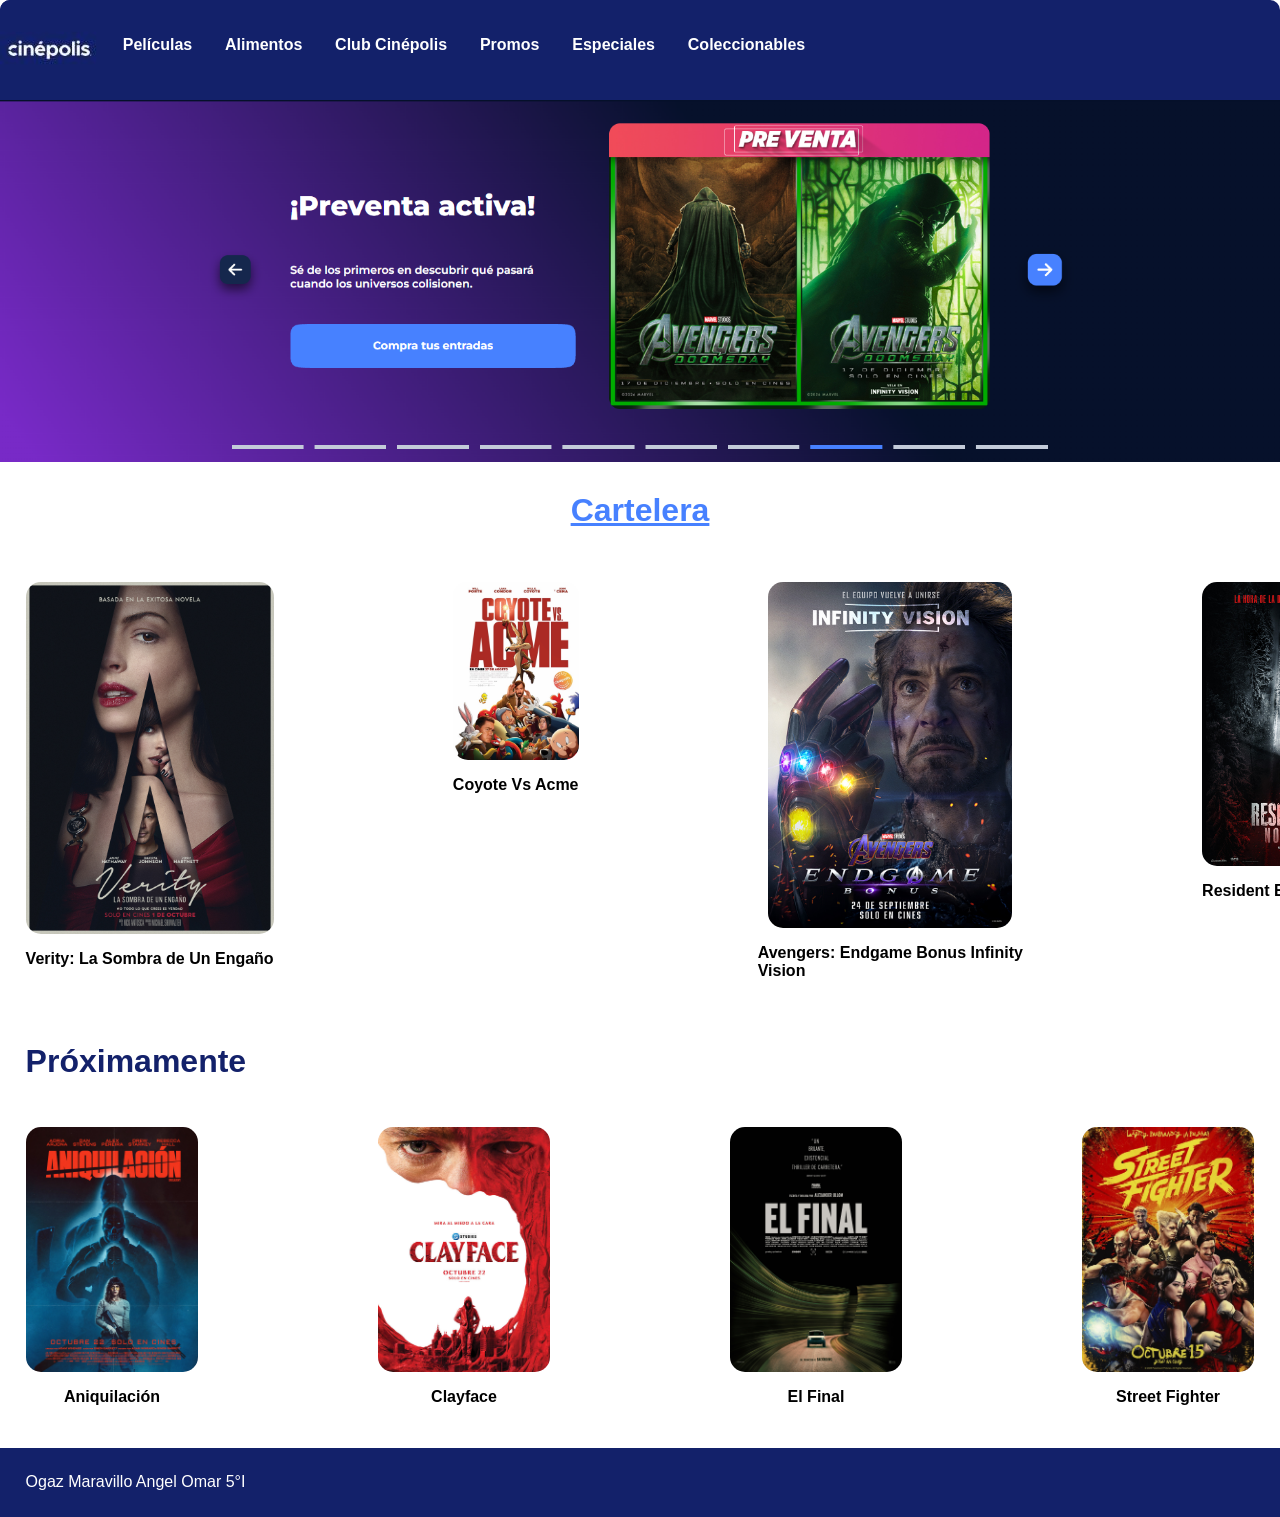
<file: index.html>
<!DOCTYPE html>
<html lang="es">
<head>
	<meta charset="utf-8">
	<meta name="viewport" content="width=device-width, initial-scale=1">
	<title>Sitio Cinepolis AOOM</title>
	<link rel="stylesheet" href="cinestilo.css">
	<link rel="icon" href="https://cloudflare.com">
</head>
<body style="margin: 0; font-family: Montserrat, sans-serif;">
	<nav class="na">

		<img src="cinke.jpg" style="border-top-left-radius: 10px; border-top-right-radius: 10px;">

		<span style="padding-top: 2%;">
			<p class="col bt" style="padding:10px">Películas</p>
		</span>

		<span style="padding-top: 2%;">
			<p class="col bt" style="padding:10px">Alimentos</p>
		</span>

		<span style="padding-top: 2%;">
			<p class="col bt" style="padding:10px">Club Cinépolis</p>
		</span>

		<span style="padding-top: 2%;">
			<p class="col bt" style="padding:10px">Promos</p>
		</span>

		<span style="padding-top: 2%;">
			<p class="col bt" style="padding:10px">Especiales</p>
		</span>

		<span style="padding-top: 2%;">
			<p class="col bt" style="padding:10px">Coleccionables</p>
		</span>

		<span style="padding-top: 4%; padding-left: 120%;">
			<img src="glass.svg" width="24" height="24" class="col btimg" style="padding:25%;">
		</span>

		<span style="padding-top: 4%;">
		<a href="club.html"><img src="user_w.svg" width="24" height="24" style="padding: 25%;" class="col btimg"></a>
		</span>

	</nav>
	<header>
		<img src="preventa.png" width="100%" style="margin: 0;">
	</header>

	<div style="background-color: white;">
		<h2 style="font-size: 200%;">Cartelera</h2>
		<div class="na2">
			<span class="col2 imagexd">
				<img src="cartelera/verity.jpg" width="100%" height="auto" style="border-radius: 15px;">
				<p>Verity: La Sombra de Un Engaño</p> 
			</span>
			<span class="col2">
				<img src="cartelera/acme.jpg" width="100%" height="auto" style="border-radius: 15px;">
				<p>Coyote Vs Acme</p> 
			</span>
			<span class="col2">
				<img src="cartelera/endgame.jpg" width="92%" height="auto" style="border-radius: 15px;">
				<p>Avengers: Endgame Bonus Infinity <br> Vision</p> 
			</span>
			<span class="col2">
				<img src="cartelera/resident.jpg" width="100%" height="auto" style="border-radius: 15px;">
				<p>Resident Evil: Noche Cero</p> 
			</span>
		</div>
		<h1 style="padding-left: 2%;">Próximamente</h1>
			<div class="na2">
			<span class="col2 imagexd">
				<img src="proximo/aniquila.jpg" width="100%" height="auto" style="border-radius: 15px;">
				<p>Aniquilación</p> 
			</span>
			<span class="col2">
				<img src="proximo/clayface.jpg" width="100%" height="auto" style="border-radius: 15px;">
				<p>Clayface</p> 
			</span>
			<span class="col2">
				<img src="proximo/final.jpg" width="100%" height="auto" style="border-radius: 15px;">
				<p>El Final</p> 
			</span>
			<span class="col2">
				<img src="proximo/street.jpg" width="100%" height="auto" style="border-radius: 15px;">
				<p>Street Fighter</p> 
			</span>
		</div>
	</div>

	<footer style="background-color: #13216A; color: white; padding: 2%;">Ogaz Maravillo Angel Omar 5°I</footer>

</body>
</html>
</file>
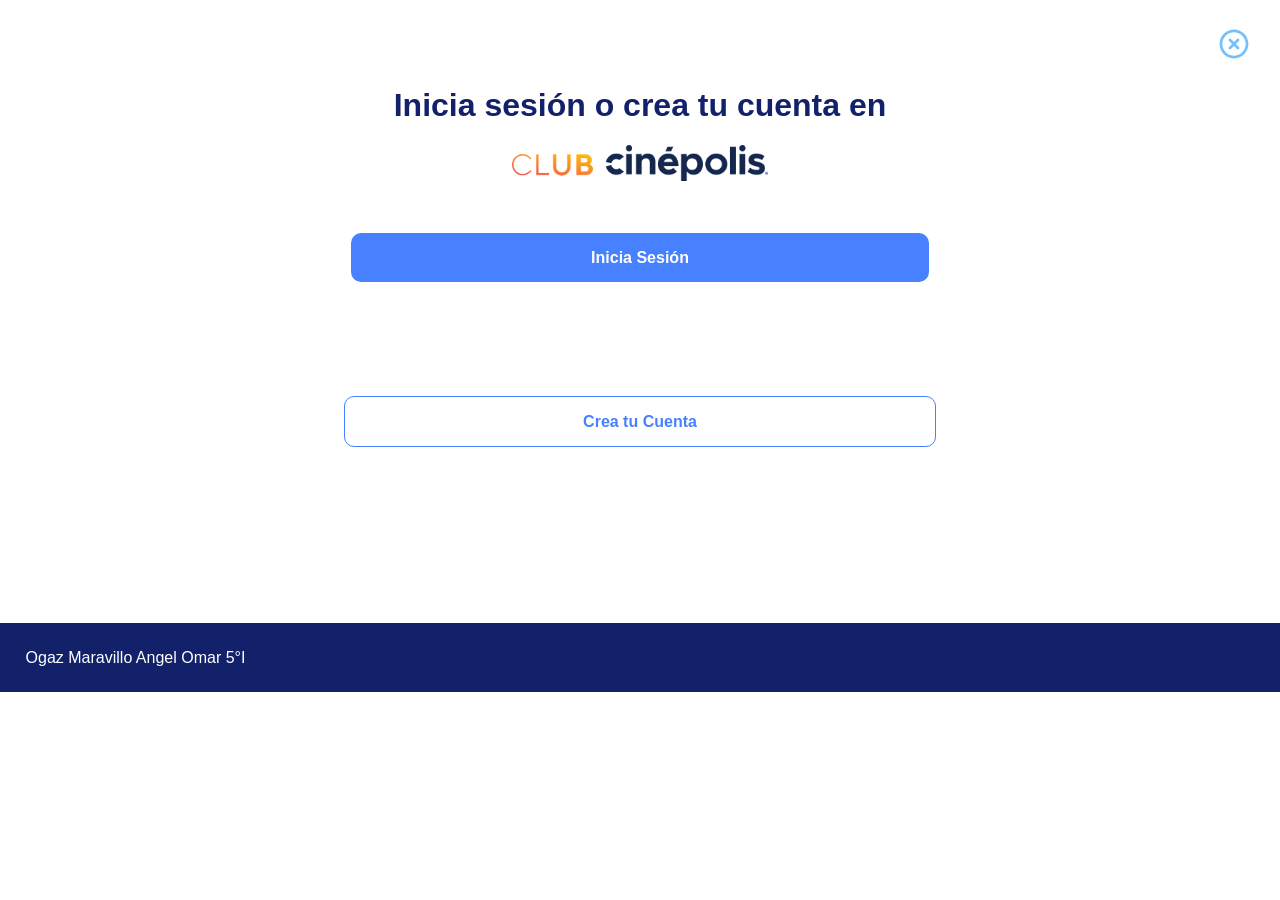
<file: club.html>
<!DOCTYPE html>
<html lang="es">
<head>
	<meta charset="utf-8">
	<meta name="viewport" content="width=device-width, initial-scale=1">
	<title>Club Cinepolis AOOM</title>
	<link rel="stylesheet" href="cinestilo.css">
	<link rel="icon" href="https://cloudflare.com">
</head>
<body style="margin: 0; font-family: Montserrat, sans-serif;">
	<header style="padding-left: 95%; padding-top: 2%;">
		<a href="index.html"><img src="x.svg" width="36" height="36"></a>
	</header>
	<div style="align-items: center; text-align: center;">
		<h1>Inicia sesión o crea tu cuenta en</h1>
		<div>
		<img src="cinecine.png" width="20%" height="auto" style="padding-bottom: 5%;"> <br>
		<a href="sesion.html" class="bt" style="background-color: #4781FF; text-decoration: none; font-weight: bold; padding-left: 240px; padding-right: 240px; padding-bottom: 16px; padding-top: 16px; font-size: 100%; cursor: pointer; text-align: center;">Inicia Sesión</a>
		</div> <br>
		<div style="padding-top: 10%; padding-bottom: 15%;">
		<a href="registro.html" class="bt2" style="background-color: transparent; border-color: #4781FF; border: 1px solid #4781FF; text-decoration: none; font-weight: bold; padding-left: 238px; padding-right: 238px; padding-bottom: 16px; padding-top: 16px; font-size: 100%; cursor: pointer; text-align: center;">Crea tu Cuenta</a>
		</div>
	</div>
	
	<footer style="background-color: #13216A; color: white; padding: 2%;">Ogaz Maravillo Angel Omar 5°I</footer>
	</body>

</html>
</file>
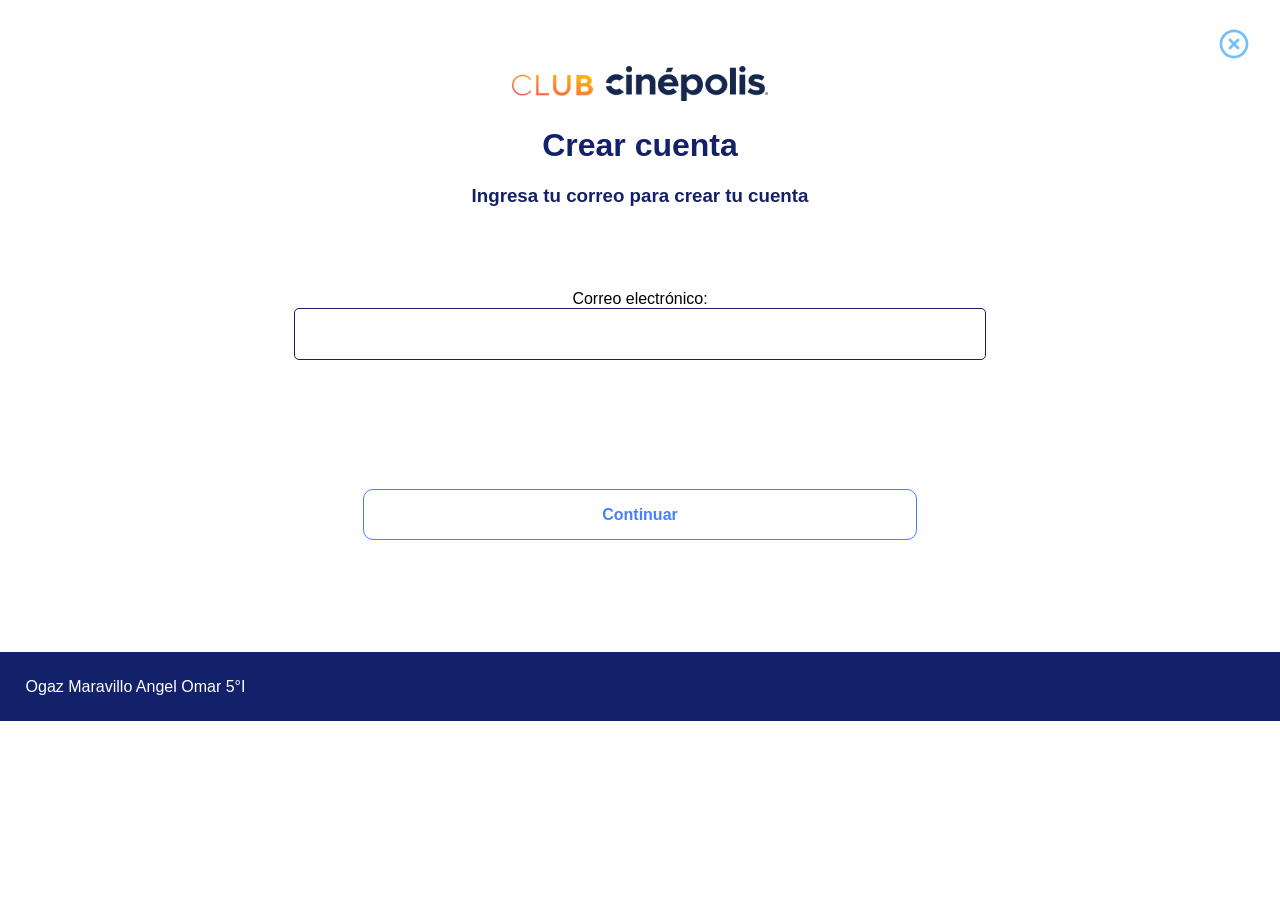
<file: registro.html>
<!DOCTYPE html>
<html lang="es">
<head>
	<meta charset="utf-8">
	<meta name="viewport" content="width=device-width, initial-scale=1">
	<title>Club Cinepolis AOOM</title>
	<link rel="stylesheet" href="cinestilo.css">
	<link rel="icon" href="https://cloudflare.com">
</head>
<body style="margin: 0; font-family: Montserrat, sans-serif;">
	<header style="padding-left: 95%; padding-top: 2%;">
		<a href="index.html"><img src="x.svg" width="36" height="36"></a>
	</header>
	<div style="align-items: center; text-align: center;">
		<img src="cinecine.png" width="20%" height="auto">
		<h1>Crear cuenta</h1>
		<h3 style="padding-bottom: 5%; color: #13216A;">Ingresa tu correo para crear tu cuenta</h3>
		<div style="text-align: center; display: flex; flex-direction: column; align-items: center;">
			Correo electrónico:
			<input type="text" name="correo" style="font-size: 100%; font-weight: bold; border-radius: 5px; outline: none; box-shadow: none; border: 1px solid #13216A; padding-left: 240px; padding-right: 240px; padding-bottom: 16px; padding-top: 16px;">
		</div> <br>
		<div style="padding-top: 10%; padding-bottom: 10%;">
			<a href="" class="bt2" style="background-color: transparent; border-color: #4781FF; border: 1px solid #4781FF; text-decoration: none; font-weight: bold; padding-left: 238px; padding-right: 238px; padding-bottom: 16px; padding-top: 16px; font-size: 100%; cursor: pointer; text-align: center;">Continuar</a>
			
		</div>
	</div>

	<footer style="background-color: #13216A; color: white; padding: 2%;">Ogaz Maravillo Angel Omar 5°I</footer>
	</body>

</html>
</file>
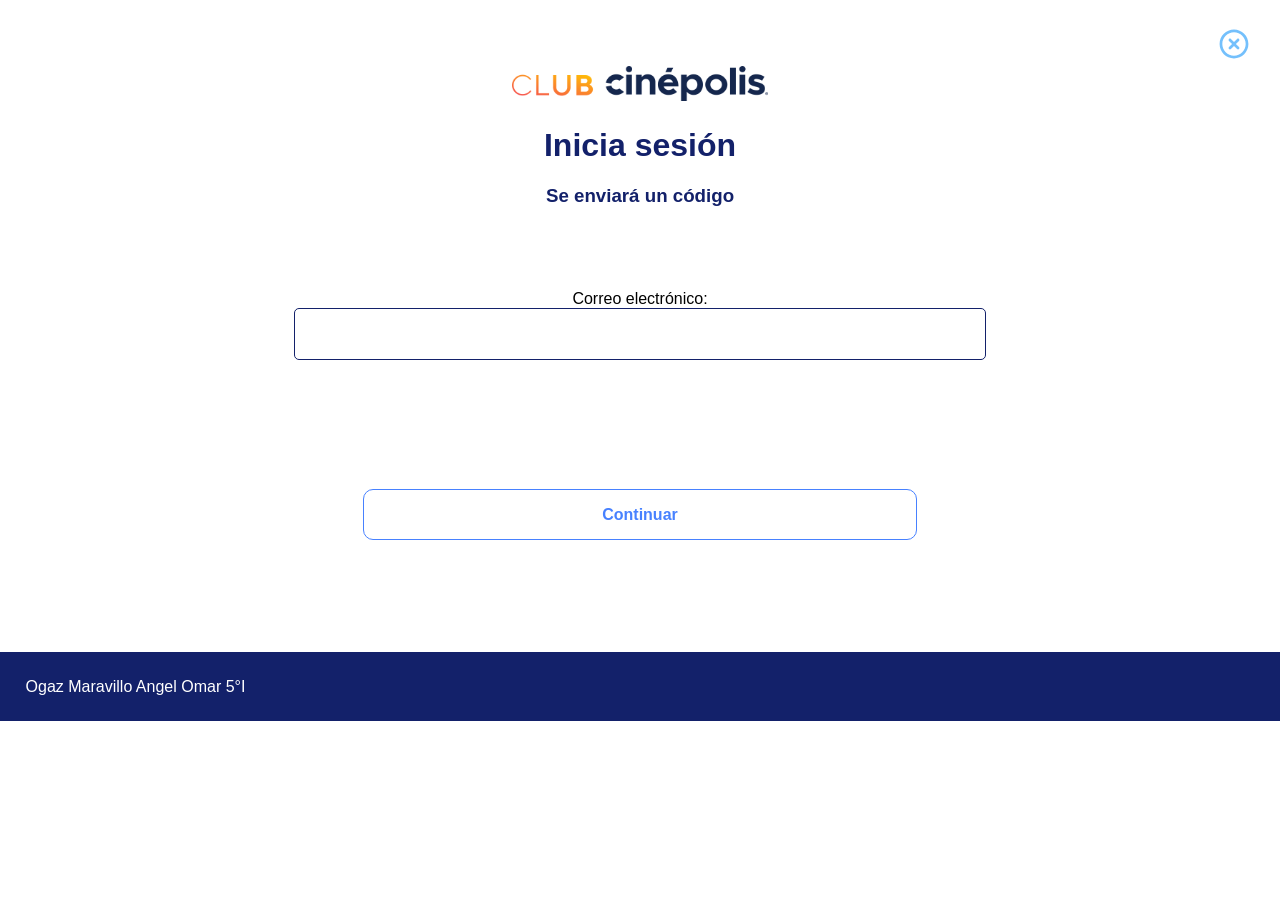
<file: sesion.html>
<!DOCTYPE html>
<html lang="es">
<head>
	<meta charset="utf-8">
	<meta name="viewport" content="width=device-width, initial-scale=1">
	<title>Club Cinepolis AOOM</title>
	<link rel="stylesheet" href="cinestilo.css">
	<link rel="icon" href="https://cloudflare.com">
</head>
<body style="margin: 0; font-family: Montserrat, sans-serif;">
	<header style="padding-left: 95%; padding-top: 2%;">
		<a href="index.html"><img src="x.svg" width="36" height="36"></a>
	</header>
	<div style="align-items: center; text-align: center;">
		<img src="cinecine.png" width="20%" height="auto">
		<h1>Inicia sesión</h1>
		<h3 style="padding-bottom: 5%; color: #13216A;">Se enviará un código</h3>
		<div style="text-align: center; display: flex; flex-direction: column; align-items: center;">
			Correo electrónico:
			<input type="text" name="correo" style="font-size: 100%; font-weight: bold; border-radius: 5px; outline: none; box-shadow: none; border: 1px solid #13216A; padding-left: 240px; padding-right: 240px; padding-bottom: 16px; padding-top: 16px;">
		</div> <br>
		<div style="padding-top: 10%; padding-bottom: 10%;">
			<a href="" class="bt2" style="background-color: transparent; border-color: #4781FF; border: 1px solid #4781FF; text-decoration: none; font-weight: bold; padding-left: 238px; padding-right: 238px; padding-bottom: 16px; padding-top: 16px; font-size: 100%; cursor: pointer; text-align: center;">Continuar</a>
			
		</div>
	</div>

	<footer style="background-color: #13216A; color: white; padding: 2%;">Ogaz Maravillo Angel Omar 5°I</footer>
	</body>

</html>
</file>
<file: cinestilo.css>
.na {
	display: flex;
	justify-content: space-between;
	width: 40%;
	padding-right: 60%;
	gap: 2.5%;
}

.col {
	display: flex;
	flex-direction: column;
	flex: 1;
	text-align: center;
	align-items: center;
	padding: 2%;
	white-space: nowrap;
}

.bt {
	color: white;
	border-radius: 10px;
	cursor: default;

}

.bt:hover{
	background-color: #1B2D85;
}

.btimg {
	background-color: #1B2D85;
	border-radius: 5px;
}

.btimg:hover {
	background-color: #2138A3;
}

nav {
	background-color: #13216A;
	border-top-left-radius: 10px; 
	border-top-right-radius: 10px;
}

h2 {
	text-align: center;
	color: #4781FF;
	text-decoration: underline;
}

h1 {
	color: #13216A;
}

.na2 {
	display: flex;
	justify-content: space-between;
	gap: 10%;
}

p {
	font-weight: bold;
}

.col2 {
	display: flex;
	flex-direction: column;
	flex: 1;
	text-align: left;
	align-items: center;
	padding: 2%;
	white-space: nowrap;
}

.bt2 {
	color: #4781FF;
	border-radius: 10px;
	cursor: default;
</file>
